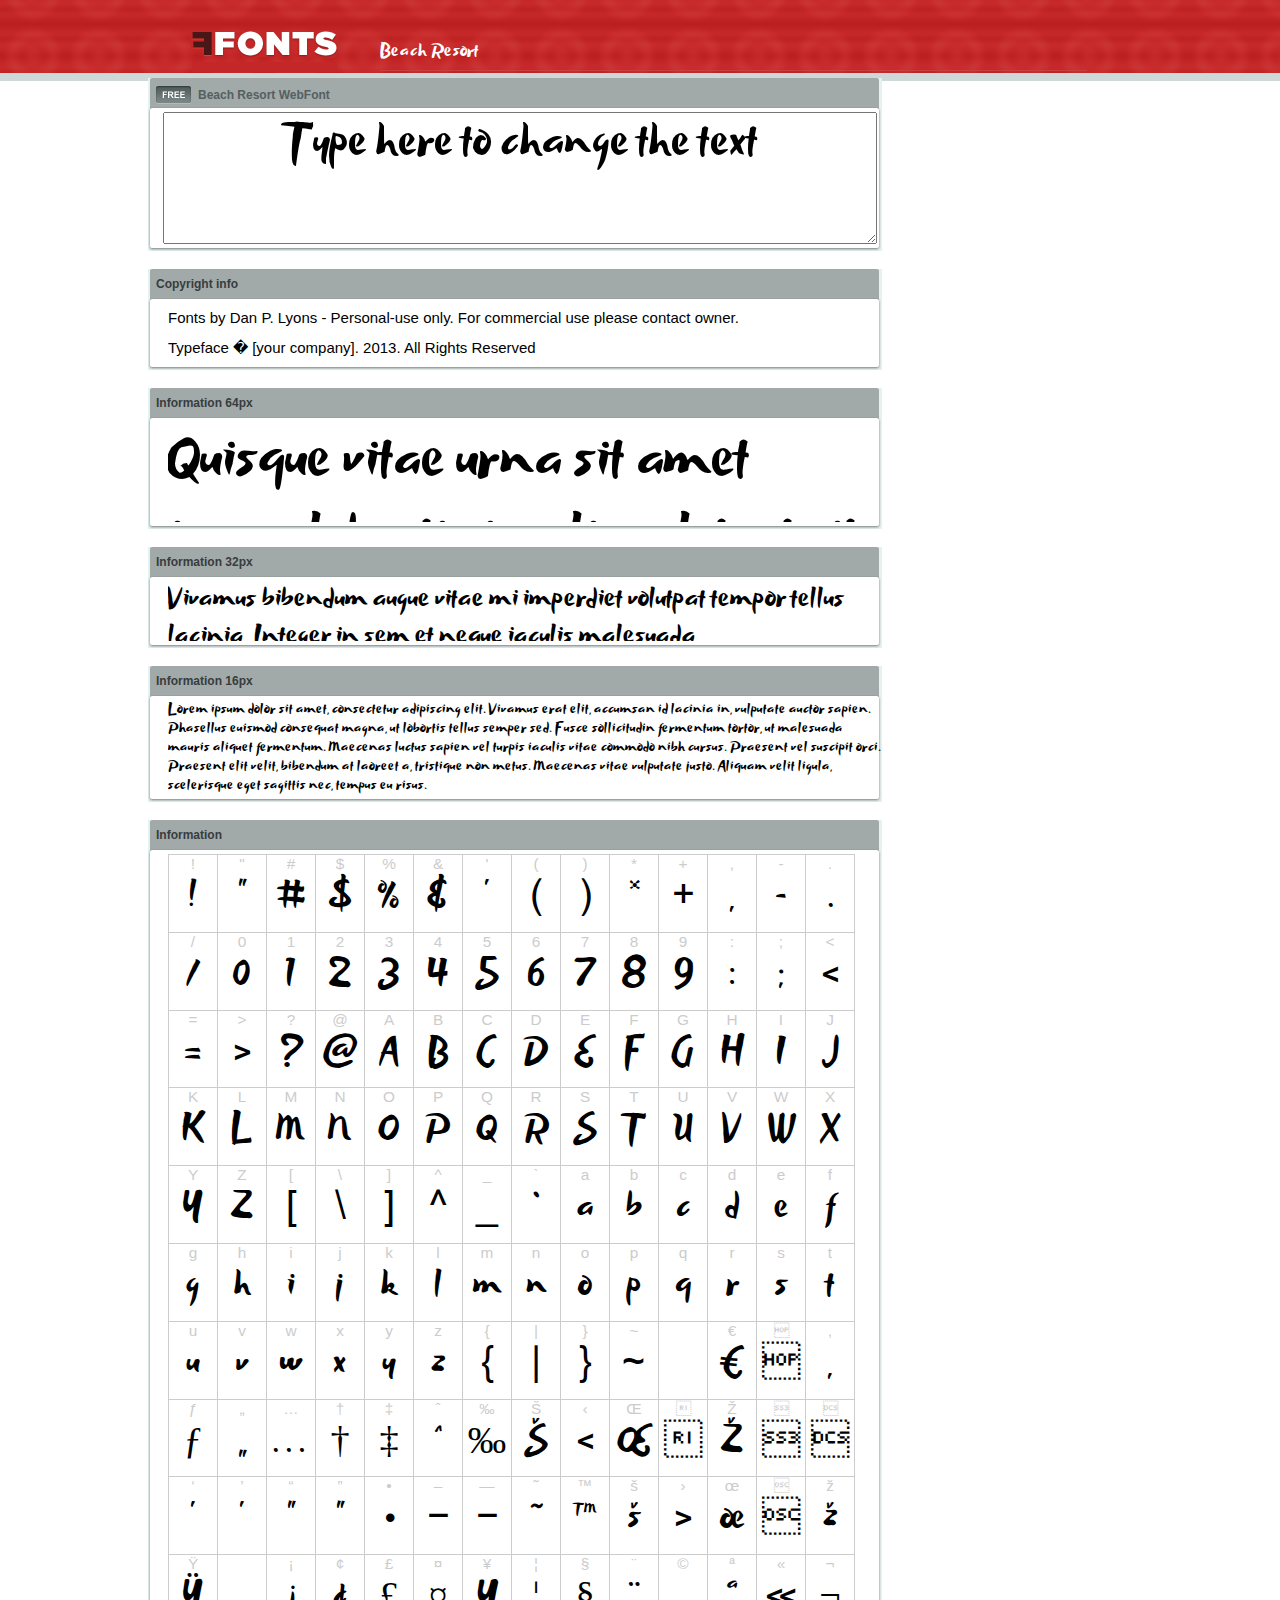
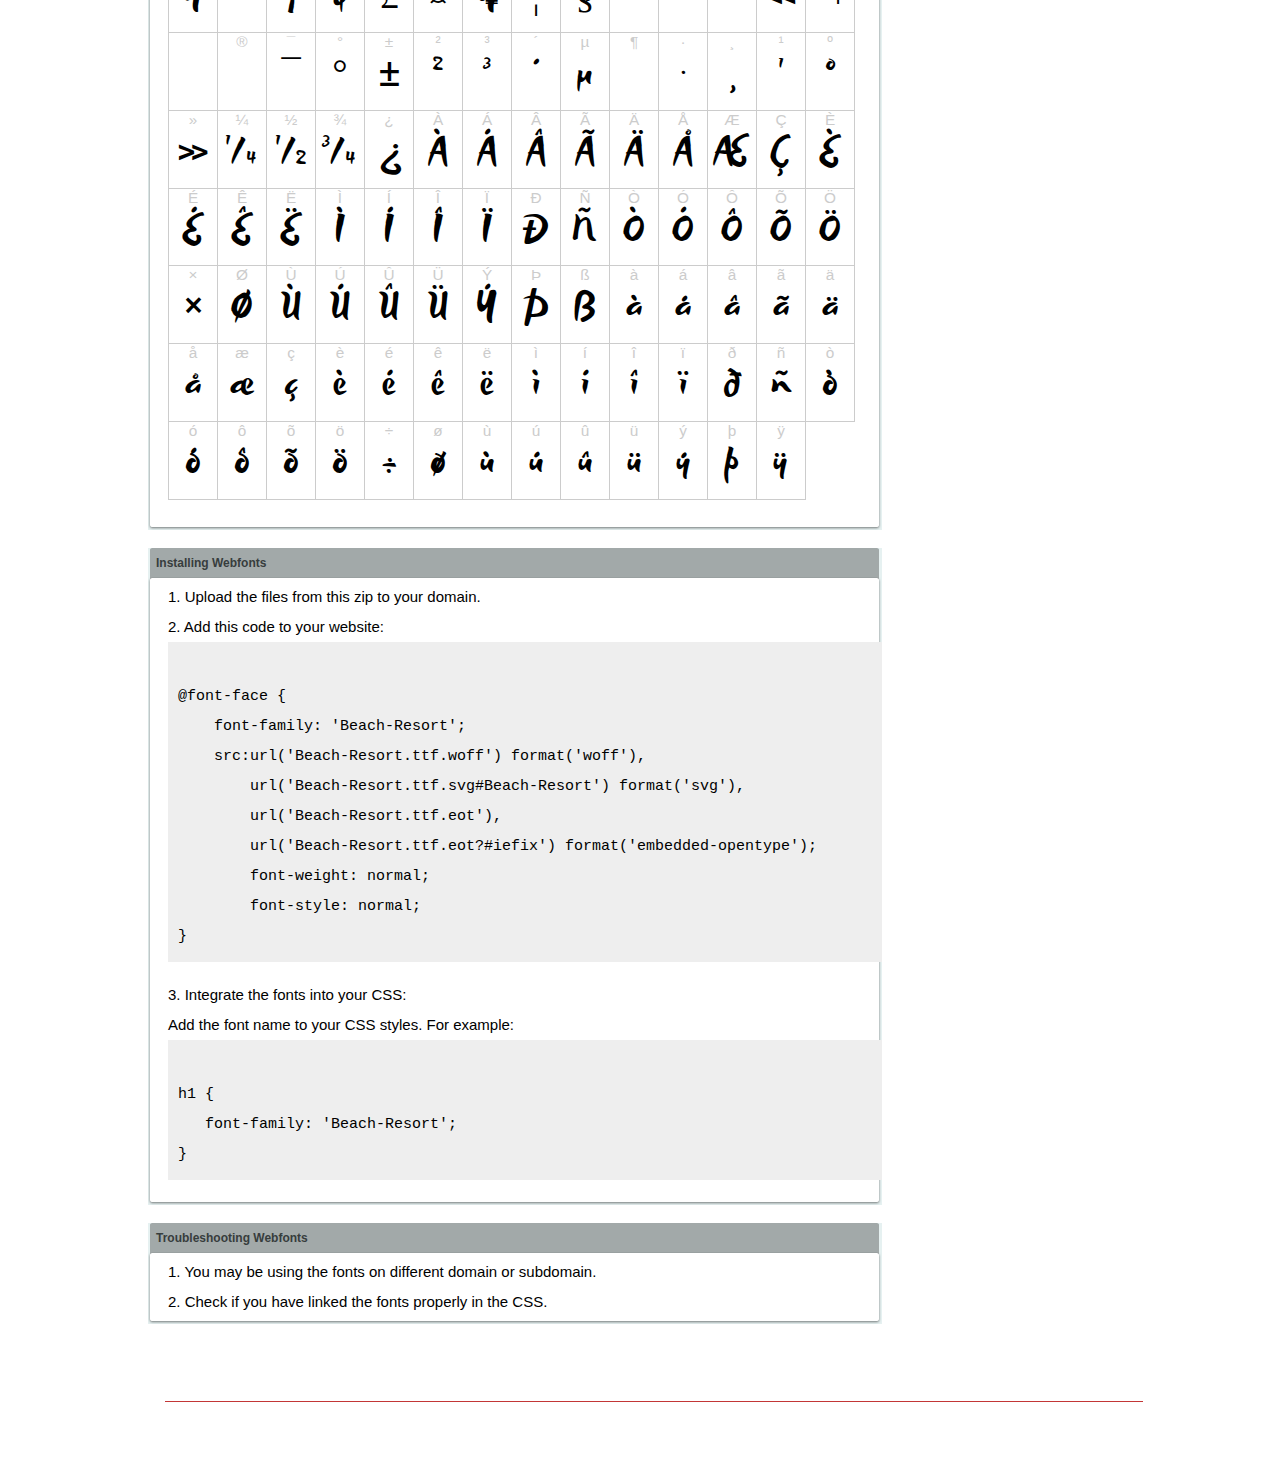
<file: assets/fonts/beach-resort/example.html>
<!DOCTYPE html PUBLIC "-//W3C//DTD XHTML 1.0 Transitional//EN" "http://www.w3.org/TR/xhtml1/DTD/xhtml1-transitional.dtd">
<html xmlns="http://www.w3.org/1999/xhtml">
<head>
<meta http-equiv="Content-Type" content="text/html; charset=UTF-8" />
<title>Beach Resort WebFont</title>
<meta name="description" content="Beach Resort WebFont" />
<meta name="keywords" content="Beach Resort WebFont" />
<style type="text/css">
@font-face {
  font-family: 'Beach-Resort';
    src:  url('Beach-Resort.ttf.woff') format('woff'),
    url('Beach-Resort.ttf.svg#Beach-Resort') format('svg'),
    url('Beach-Resort.ttf.eot'),
    url('Beach-Resort.eot?#iefix') format('embedded-opentype'); 
    font-weight: normal;
    font-style: normal;
}.examplefontl {
  font-family: 'Beach-Resort';  
  color: black;
}
.examplefont {
  padding-bottom: 2em;
  overflow: hidden; 
  text-align: center;
}
.examplefont div {
  float: left;
  border: 1px solid #ccc;
  text-align: center;
  width: 1.25em;
  height: 2em;
  margin-right: -1px;
  margin-bottom: -1px;
  font-size: 3.2em; 
}
.examplefont div .defaultC {
  color: #ccc;
  font-family: arial, sans-serif;
  font-size: .4em;
  display: block;
}
*{margin:0;padding:0;}
body{margin:0px;padding:0px;background:#FFFFFF url(images/bgtile.gif?1) repeat-x;font-family:Arial, Helvetica, sans-serif;}
#header{background:url(images/headertile.gif);height:73px;margin:0px;overflow:hidden;}
#head{width:707px;float:left;height:31px;margin:39px 0 0 0;padding:0px;color:#ffffff;font-size:15px;border-bottom:1px solid #c94040;overflow:hidden;}
#head a{color:#ffffff;text-decoration:none;}
#headspan1{float:left;}
.container{width:994px;margin:0 auto;padding:0px;overflow:hidden;}
#content{width:734px;margin:5px 0px 0px 5px;float:left;padding:0px;font-size:12px;display:inline;color:#868e8e;overflow:hidden;}
.fontbox{background:url(images/fontboxtile.gif);width:734px;margin:0 0 18px 0;padding:0;overflow:hidden;}
.fontboxtop{background:url(images/fontboxtop.gif) no-repeat top left;height:18px;font-size:12px;color:#373d3d;width:718px;padding:8px;margin:0;overflow:hidden;}
.fontboxtop a{color:#373d3d;text-decoration:none;}
.fontboxspan1{background:url(images/free.gif) no-repeat;padding:2px 0 2px 42px;float:left;}
h6{background:url(images/logo.gif) top left no-repeat;width:230px;height:73px;margin:0px 0px 0px 7px;float:left;}
h6 a{display:block;height:73px;}
h6 a span{display:none;}
h1{display:inline;font-size:12px;font-weight:bold;color:#546060;padding:0px;float:left;}
.btn{border:0;margin:0;background:url('images/button.gif');background-repeat:repeat-x;color:#fff;width:127px;height:28px;font-size:17px;}
.inputsubtmi{border:1px solid #e1ebeb;border-bottom:2px solid #c7d1d1;padding:6px;margin:0 0 8px 0;}
.partner{font-size:16px;font-weight:bold;color:#000000;padding:0px;margin:39px 0px 12px 30px;}
.fontboxspan1notfree{padding:2px 0 2px 42px;float:left;}
#footer{height:123px;margin:0px;padding:0px;background:url(http://www.altfonts.com/images/foottile.gif);}
#foot{width:1005px;height:123px;background:url(http://www.altfonts.com/images/foot.gif) top left no-repeat;margin:0 auto;padding:0px;}
#copyright{height:31px;padding:28px 0 0 118px;margin:0 0 0 27px;border-bottom:1px solid #c33636;font-size:14px;color:#4a1616;}
code {
	white-space: pre;
	background-color: #eee;
	display: block;
	padding: 10px;
	margin-bottom: 18px;
	overflow: auto;
}    
</style>
</head>
<body>
<div id="header">
<div class="container">
<h6><a href="http://webfonts.ffonts.net" title="WebFonts"><span>WebFonts</span></a></h6>
<div id="head">
<span id="headspan1">
   <span style="font-family: 'Beach-Resort';font-size: 20px; color: white;">Beach Resort</span> 
</span>
</div>
</div>
</div>
<div class="container">
<div id="content">
<!-- WebFont --> 
<div class="fontbox">
<div class="fontboxtop"><span class="fontboxspan1"><h1>Beach Resort WebFont</h1></span></div>
 <textarea id="txtAreaTryFont" cols="" rows="2" style="font-family: 'Beach-Resort';width:97%; font-size: 50px; height: 130px;text-align: center;margin-left: 15px;" 
           onclick="if (this.value=='Type here to change the text') this.value=''">Type here to change the text</textarea>
<img src="images/fontboxbottom.gif" width="734" height="7" alt="" />
</div>
<div class="fontbox">
<div class="fontboxtop"><b>Copyright info</b></div>
<div style="text-align: left;margin-left:20px;color: black;font-size:15px;line-height:200%">
Fonts by Dan P. Lyons - Personal-use only. For commercial use please contact owner.<br />
Typeface � [your company]. 2013. All Rights Reserved
</div>
<img src="images/fontboxbottom.gif" width="734" height="7" alt="" />
</div>
<div class="fontbox">
<div class="fontboxtop"><b>Information 64px</b></div>
<div style="font-family: 'Beach-Resort';margin-left:20px;font-size:64px;color:black;float: left;display: inline; overflow: hidden;height:100px;">
 Quisque vitae urna sit amet ipsum lobortis iaculis volutpat sit amet nibh. 
</div>
<img src="images/fontboxbottom.gif" width="734" height="7" alt="" />
</div>
<div class="fontbox">
<div class="fontboxtop"><b>Information 32px</b></div>
<div style="font-family: 'Beach-Resort';margin-left:20px;font-size:30px;color:black;float: left;display: inline; overflow: hidden;height:60px;">
 Vivamus bibendum augue vitae mi imperdiet volutpat tempor tellus lacinia. Integer in sem et neque iaculis malesuada. 
</div>
<img src="images/fontboxbottom.gif" width="734" height="7" alt="" />
</div>
<div class="fontbox">
<div class="fontboxtop"><b>Information 16px</b></div>
<div style="font-family: 'Beach-Resort';margin-left:20px;font-size:16px;color:black;float: left;display: inline; overflow: hidden;">
 Lorem ipsum dolor sit amet, consectetur adipiscing elit. Vivamus erat elit, accumsan id lacinia in, vulputate auctor sapien. Phasellus euismod consequat magna, ut lobortis tellus semper sed. Fusce sollicitudin fermentum tortor, ut malesuada mauris aliquet fermentum. Maecenas luctus sapien vel turpis iaculis vitae commodo nibh cursus. Praesent vel suscipit orci. Praesent elit velit, bibendum at laoreet a, tristique non metus. Maecenas vitae vulputate justo. Aliquam velit ligula, scelerisque eget sagittis nec, tempus eu risus. 
</div>
<img src="images/fontboxbottom.gif" width="734" height="7" alt="" />
</div>
<div class="fontbox">
<div class="fontboxtop"><b>Information</b></div>
<div class="examplefont examplefontl" style="text-align: center;margin-left:20px;">
 <div><span class="defaultC">&#33;</span><span>&#33;</span></div><div><span class="defaultC">&#34;</span><span>&#34;</span></div><div><span class="defaultC">&#35;</span><span>&#35;</span></div><div><span class="defaultC">&#36;</span><span>&#36;</span></div><div><span class="defaultC">&#37;</span><span>&#37;</span></div><div><span class="defaultC">&#38;</span><span>&#38;</span></div><div><span class="defaultC">&#39;</span><span>&#39;</span></div><div><span class="defaultC">&#40;</span><span>&#40;</span></div><div><span class="defaultC">&#41;</span><span>&#41;</span></div><div><span class="defaultC">&#42;</span><span>&#42;</span></div><div><span class="defaultC">&#43;</span><span>&#43;</span></div><div><span class="defaultC">&#44;</span><span>&#44;</span></div><div><span class="defaultC">&#45;</span><span>&#45;</span></div><div><span class="defaultC">&#46;</span><span>&#46;</span></div><div><span class="defaultC">&#47;</span><span>&#47;</span></div><div><span class="defaultC">&#48;</span><span>&#48;</span></div><div><span class="defaultC">&#49;</span><span>&#49;</span></div><div><span class="defaultC">&#50;</span><span>&#50;</span></div><div><span class="defaultC">&#51;</span><span>&#51;</span></div><div><span class="defaultC">&#52;</span><span>&#52;</span></div><div><span class="defaultC">&#53;</span><span>&#53;</span></div><div><span class="defaultC">&#54;</span><span>&#54;</span></div><div><span class="defaultC">&#55;</span><span>&#55;</span></div><div><span class="defaultC">&#56;</span><span>&#56;</span></div><div><span class="defaultC">&#57;</span><span>&#57;</span></div><div><span class="defaultC">&#58;</span><span>&#58;</span></div><div><span class="defaultC">&#59;</span><span>&#59;</span></div><div><span class="defaultC">&#60;</span><span>&#60;</span></div><div><span class="defaultC">&#61;</span><span>&#61;</span></div><div><span class="defaultC">&#62;</span><span>&#62;</span></div><div><span class="defaultC">&#63;</span><span>&#63;</span></div><div><span class="defaultC">&#64;</span><span>&#64;</span></div><div><span class="defaultC">&#65;</span><span>&#65;</span></div><div><span class="defaultC">&#66;</span><span>&#66;</span></div><div><span class="defaultC">&#67;</span><span>&#67;</span></div><div><span class="defaultC">&#68;</span><span>&#68;</span></div><div><span class="defaultC">&#69;</span><span>&#69;</span></div><div><span class="defaultC">&#70;</span><span>&#70;</span></div><div><span class="defaultC">&#71;</span><span>&#71;</span></div><div><span class="defaultC">&#72;</span><span>&#72;</span></div><div><span class="defaultC">&#73;</span><span>&#73;</span></div><div><span class="defaultC">&#74;</span><span>&#74;</span></div><div><span class="defaultC">&#75;</span><span>&#75;</span></div><div><span class="defaultC">&#76;</span><span>&#76;</span></div><div><span class="defaultC">&#77;</span><span>&#77;</span></div><div><span class="defaultC">&#78;</span><span>&#78;</span></div><div><span class="defaultC">&#79;</span><span>&#79;</span></div><div><span class="defaultC">&#80;</span><span>&#80;</span></div><div><span class="defaultC">&#81;</span><span>&#81;</span></div><div><span class="defaultC">&#82;</span><span>&#82;</span></div><div><span class="defaultC">&#83;</span><span>&#83;</span></div><div><span class="defaultC">&#84;</span><span>&#84;</span></div><div><span class="defaultC">&#85;</span><span>&#85;</span></div><div><span class="defaultC">&#86;</span><span>&#86;</span></div><div><span class="defaultC">&#87;</span><span>&#87;</span></div><div><span class="defaultC">&#88;</span><span>&#88;</span></div><div><span class="defaultC">&#89;</span><span>&#89;</span></div><div><span class="defaultC">&#90;</span><span>&#90;</span></div><div><span class="defaultC">&#91;</span><span>&#91;</span></div><div><span class="defaultC">&#92;</span><span>&#92;</span></div><div><span class="defaultC">&#93;</span><span>&#93;</span></div><div><span class="defaultC">&#94;</span><span>&#94;</span></div><div><span class="defaultC">&#95;</span><span>&#95;</span></div><div><span class="defaultC">&#96;</span><span>&#96;</span></div><div><span class="defaultC">&#97;</span><span>&#97;</span></div><div><span class="defaultC">&#98;</span><span>&#98;</span></div><div><span class="defaultC">&#99;</span><span>&#99;</span></div><div><span class="defaultC">&#100;</span><span>&#100;</span></div><div><span class="defaultC">&#101;</span><span>&#101;</span></div><div><span class="defaultC">&#102;</span><span>&#102;</span></div><div><span class="defaultC">&#103;</span><span>&#103;</span></div><div><span class="defaultC">&#104;</span><span>&#104;</span></div><div><span class="defaultC">&#105;</span><span>&#105;</span></div><div><span class="defaultC">&#106;</span><span>&#106;</span></div><div><span class="defaultC">&#107;</span><span>&#107;</span></div><div><span class="defaultC">&#108;</span><span>&#108;</span></div><div><span class="defaultC">&#109;</span><span>&#109;</span></div><div><span class="defaultC">&#110;</span><span>&#110;</span></div><div><span class="defaultC">&#111;</span><span>&#111;</span></div><div><span class="defaultC">&#112;</span><span>&#112;</span></div><div><span class="defaultC">&#113;</span><span>&#113;</span></div><div><span class="defaultC">&#114;</span><span>&#114;</span></div><div><span class="defaultC">&#115;</span><span>&#115;</span></div><div><span class="defaultC">&#116;</span><span>&#116;</span></div><div><span class="defaultC">&#117;</span><span>&#117;</span></div><div><span class="defaultC">&#118;</span><span>&#118;</span></div><div><span class="defaultC">&#119;</span><span>&#119;</span></div><div><span class="defaultC">&#120;</span><span>&#120;</span></div><div><span class="defaultC">&#121;</span><span>&#121;</span></div><div><span class="defaultC">&#122;</span><span>&#122;</span></div><div><span class="defaultC">&#123;</span><span>&#123;</span></div><div><span class="defaultC">&#124;</span><span>&#124;</span></div><div><span class="defaultC">&#125;</span><span>&#125;</span></div><div><span class="defaultC">&#126;</span><span>&#126;</span></div><div><span class="defaultC">&#127;</span><span>&#127;</span></div><div><span class="defaultC">&#128;</span><span>&#128;</span></div><div><span class="defaultC">&#129;</span><span>&#129;</span></div><div><span class="defaultC">&#130;</span><span>&#130;</span></div><div><span class="defaultC">&#131;</span><span>&#131;</span></div><div><span class="defaultC">&#132;</span><span>&#132;</span></div><div><span class="defaultC">&#133;</span><span>&#133;</span></div><div><span class="defaultC">&#134;</span><span>&#134;</span></div><div><span class="defaultC">&#135;</span><span>&#135;</span></div><div><span class="defaultC">&#136;</span><span>&#136;</span></div><div><span class="defaultC">&#137;</span><span>&#137;</span></div><div><span class="defaultC">&#138;</span><span>&#138;</span></div><div><span class="defaultC">&#139;</span><span>&#139;</span></div><div><span class="defaultC">&#140;</span><span>&#140;</span></div><div><span class="defaultC">&#141;</span><span>&#141;</span></div><div><span class="defaultC">&#142;</span><span>&#142;</span></div><div><span class="defaultC">&#143;</span><span>&#143;</span></div><div><span class="defaultC">&#144;</span><span>&#144;</span></div><div><span class="defaultC">&#145;</span><span>&#145;</span></div><div><span class="defaultC">&#146;</span><span>&#146;</span></div><div><span class="defaultC">&#147;</span><span>&#147;</span></div><div><span class="defaultC">&#148;</span><span>&#148;</span></div><div><span class="defaultC">&#149;</span><span>&#149;</span></div><div><span class="defaultC">&#150;</span><span>&#150;</span></div><div><span class="defaultC">&#151;</span><span>&#151;</span></div><div><span class="defaultC">&#152;</span><span>&#152;</span></div><div><span class="defaultC">&#153;</span><span>&#153;</span></div><div><span class="defaultC">&#154;</span><span>&#154;</span></div><div><span class="defaultC">&#155;</span><span>&#155;</span></div><div><span class="defaultC">&#156;</span><span>&#156;</span></div><div><span class="defaultC">&#157;</span><span>&#157;</span></div><div><span class="defaultC">&#158;</span><span>&#158;</span></div><div><span class="defaultC">&#159;</span><span>&#159;</span></div><div><span class="defaultC">&#160;</span><span>&#160;</span></div><div><span class="defaultC">&#161;</span><span>&#161;</span></div><div><span class="defaultC">&#162;</span><span>&#162;</span></div><div><span class="defaultC">&#163;</span><span>&#163;</span></div><div><span class="defaultC">&#164;</span><span>&#164;</span></div><div><span class="defaultC">&#165;</span><span>&#165;</span></div><div><span class="defaultC">&#166;</span><span>&#166;</span></div><div><span class="defaultC">&#167;</span><span>&#167;</span></div><div><span class="defaultC">&#168;</span><span>&#168;</span></div><div><span class="defaultC">&#169;</span><span>&#169;</span></div><div><span class="defaultC">&#170;</span><span>&#170;</span></div><div><span class="defaultC">&#171;</span><span>&#171;</span></div><div><span class="defaultC">&#172;</span><span>&#172;</span></div><div><span class="defaultC">&#173;</span><span>&#173;</span></div><div><span class="defaultC">&#174;</span><span>&#174;</span></div><div><span class="defaultC">&#175;</span><span>&#175;</span></div><div><span class="defaultC">&#176;</span><span>&#176;</span></div><div><span class="defaultC">&#177;</span><span>&#177;</span></div><div><span class="defaultC">&#178;</span><span>&#178;</span></div><div><span class="defaultC">&#179;</span><span>&#179;</span></div><div><span class="defaultC">&#180;</span><span>&#180;</span></div><div><span class="defaultC">&#181;</span><span>&#181;</span></div><div><span class="defaultC">&#182;</span><span>&#182;</span></div><div><span class="defaultC">&#183;</span><span>&#183;</span></div><div><span class="defaultC">&#184;</span><span>&#184;</span></div><div><span class="defaultC">&#185;</span><span>&#185;</span></div><div><span class="defaultC">&#186;</span><span>&#186;</span></div><div><span class="defaultC">&#187;</span><span>&#187;</span></div><div><span class="defaultC">&#188;</span><span>&#188;</span></div><div><span class="defaultC">&#189;</span><span>&#189;</span></div><div><span class="defaultC">&#190;</span><span>&#190;</span></div><div><span class="defaultC">&#191;</span><span>&#191;</span></div><div><span class="defaultC">&#192;</span><span>&#192;</span></div><div><span class="defaultC">&#193;</span><span>&#193;</span></div><div><span class="defaultC">&#194;</span><span>&#194;</span></div><div><span class="defaultC">&#195;</span><span>&#195;</span></div><div><span class="defaultC">&#196;</span><span>&#196;</span></div><div><span class="defaultC">&#197;</span><span>&#197;</span></div><div><span class="defaultC">&#198;</span><span>&#198;</span></div><div><span class="defaultC">&#199;</span><span>&#199;</span></div><div><span class="defaultC">&#200;</span><span>&#200;</span></div><div><span class="defaultC">&#201;</span><span>&#201;</span></div><div><span class="defaultC">&#202;</span><span>&#202;</span></div><div><span class="defaultC">&#203;</span><span>&#203;</span></div><div><span class="defaultC">&#204;</span><span>&#204;</span></div><div><span class="defaultC">&#205;</span><span>&#205;</span></div><div><span class="defaultC">&#206;</span><span>&#206;</span></div><div><span class="defaultC">&#207;</span><span>&#207;</span></div><div><span class="defaultC">&#208;</span><span>&#208;</span></div><div><span class="defaultC">&#209;</span><span>&#209;</span></div><div><span class="defaultC">&#210;</span><span>&#210;</span></div><div><span class="defaultC">&#211;</span><span>&#211;</span></div><div><span class="defaultC">&#212;</span><span>&#212;</span></div><div><span class="defaultC">&#213;</span><span>&#213;</span></div><div><span class="defaultC">&#214;</span><span>&#214;</span></div><div><span class="defaultC">&#215;</span><span>&#215;</span></div><div><span class="defaultC">&#216;</span><span>&#216;</span></div><div><span class="defaultC">&#217;</span><span>&#217;</span></div><div><span class="defaultC">&#218;</span><span>&#218;</span></div><div><span class="defaultC">&#219;</span><span>&#219;</span></div><div><span class="defaultC">&#220;</span><span>&#220;</span></div><div><span class="defaultC">&#221;</span><span>&#221;</span></div><div><span class="defaultC">&#222;</span><span>&#222;</span></div><div><span class="defaultC">&#223;</span><span>&#223;</span></div><div><span class="defaultC">&#224;</span><span>&#224;</span></div><div><span class="defaultC">&#225;</span><span>&#225;</span></div><div><span class="defaultC">&#226;</span><span>&#226;</span></div><div><span class="defaultC">&#227;</span><span>&#227;</span></div><div><span class="defaultC">&#228;</span><span>&#228;</span></div><div><span class="defaultC">&#229;</span><span>&#229;</span></div><div><span class="defaultC">&#230;</span><span>&#230;</span></div><div><span class="defaultC">&#231;</span><span>&#231;</span></div><div><span class="defaultC">&#232;</span><span>&#232;</span></div><div><span class="defaultC">&#233;</span><span>&#233;</span></div><div><span class="defaultC">&#234;</span><span>&#234;</span></div><div><span class="defaultC">&#235;</span><span>&#235;</span></div><div><span class="defaultC">&#236;</span><span>&#236;</span></div><div><span class="defaultC">&#237;</span><span>&#237;</span></div><div><span class="defaultC">&#238;</span><span>&#238;</span></div><div><span class="defaultC">&#239;</span><span>&#239;</span></div><div><span class="defaultC">&#240;</span><span>&#240;</span></div><div><span class="defaultC">&#241;</span><span>&#241;</span></div><div><span class="defaultC">&#242;</span><span>&#242;</span></div><div><span class="defaultC">&#243;</span><span>&#243;</span></div><div><span class="defaultC">&#244;</span><span>&#244;</span></div><div><span class="defaultC">&#245;</span><span>&#245;</span></div><div><span class="defaultC">&#246;</span><span>&#246;</span></div><div><span class="defaultC">&#247;</span><span>&#247;</span></div><div><span class="defaultC">&#248;</span><span>&#248;</span></div><div><span class="defaultC">&#249;</span><span>&#249;</span></div><div><span class="defaultC">&#250;</span><span>&#250;</span></div><div><span class="defaultC">&#251;</span><span>&#251;</span></div><div><span class="defaultC">&#252;</span><span>&#252;</span></div><div><span class="defaultC">&#253;</span><span>&#253;</span></div><div><span class="defaultC">&#254;</span><span>&#254;</span></div><div><span class="defaultC">&#255;</span><span>&#255;</span></div> 
</div>
<img src="images/fontboxbottom.gif" width="734" height="7" alt="" />
</div>
<div class="fontbox">
<div class="fontboxtop"><b>Installing Webfonts</b></div>
<div style="text-align: left;margin-left:20px;color: black;font-size:15px;line-height:200%">
1. Upload the files from this zip to your domain.<br />
2. Add this code to your website:<br />
<code>
@font-face {
    font-family: 'Beach-Resort';
    src:url('Beach-Resort.ttf.woff') format('woff'),
        url('Beach-Resort.ttf.svg#Beach-Resort') format('svg'),
        url('Beach-Resort.ttf.eot'),
        url('Beach-Resort.ttf.eot?#iefix') format('embedded-opentype'); 
        font-weight: normal;
        font-style: normal;
}
</code>
3. Integrate the fonts into your CSS:<br />
Add the font name to your CSS styles. For example:
<code>
h1 { 
   font-family: 'Beach-Resort';
}  
</code>
</div>
<img src="images/fontboxbottom.gif" width="734" height="7" alt="" />
</div>
<div class="fontbox">
<div class="fontboxtop"><b>Troubleshooting Webfonts</b></div>
<div style="text-align: left;margin-left:20px;color: black;font-size:15px;line-height:200%">
1. You may be using the fonts on different domain or subdomain.<Br />
2. Check if you have linked the fonts properly in the CSS.<Br />
</div>
<img src="images/fontboxbottom.gif" width="734" height="7" alt="" />
</div>
</div>
</div>
<div id="footer">
<div id="foot">
<div id="copyright" style="font-size:11px;color:white;">&copy; - <a href="http://www.ffonts.net" title="Free Fonts" style="color:white;">Free Fonts by www.FFonts.net</a> - </div>
</div>
</div>

</body>
</html>
</file>
